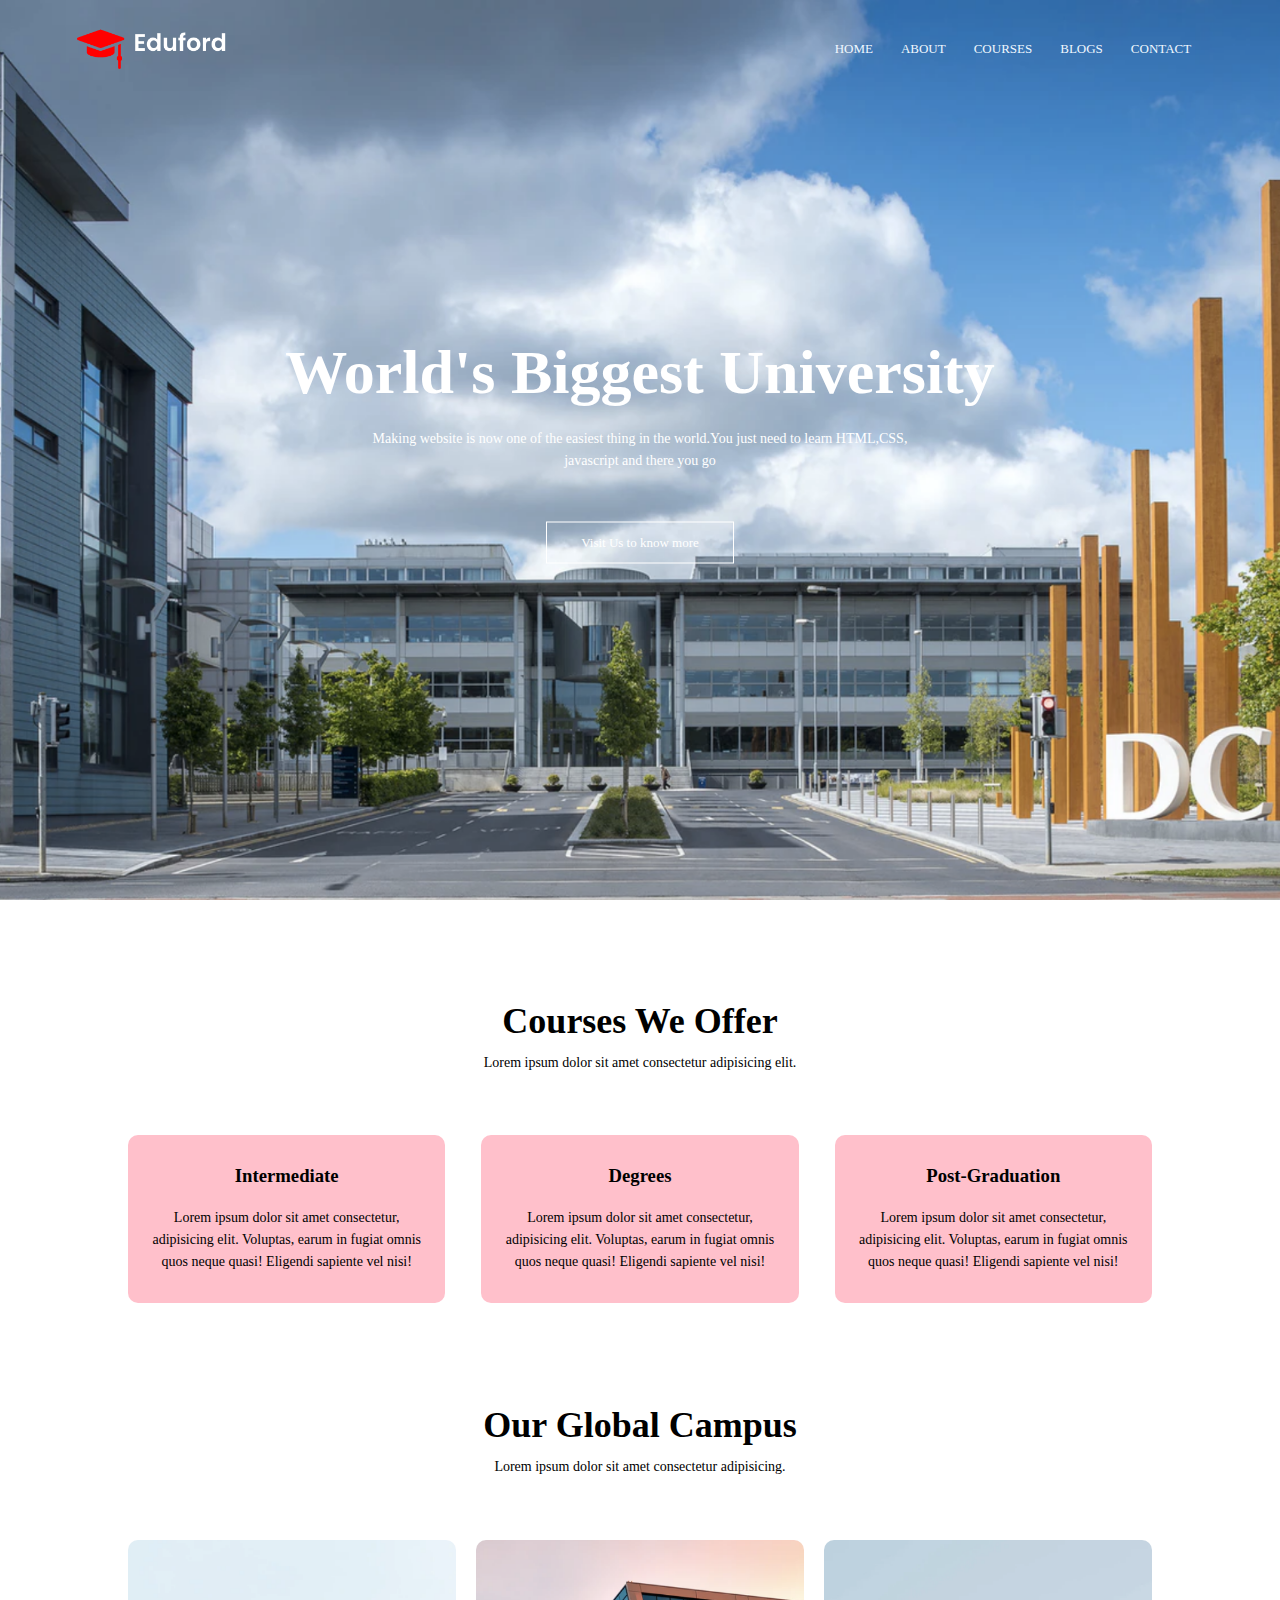
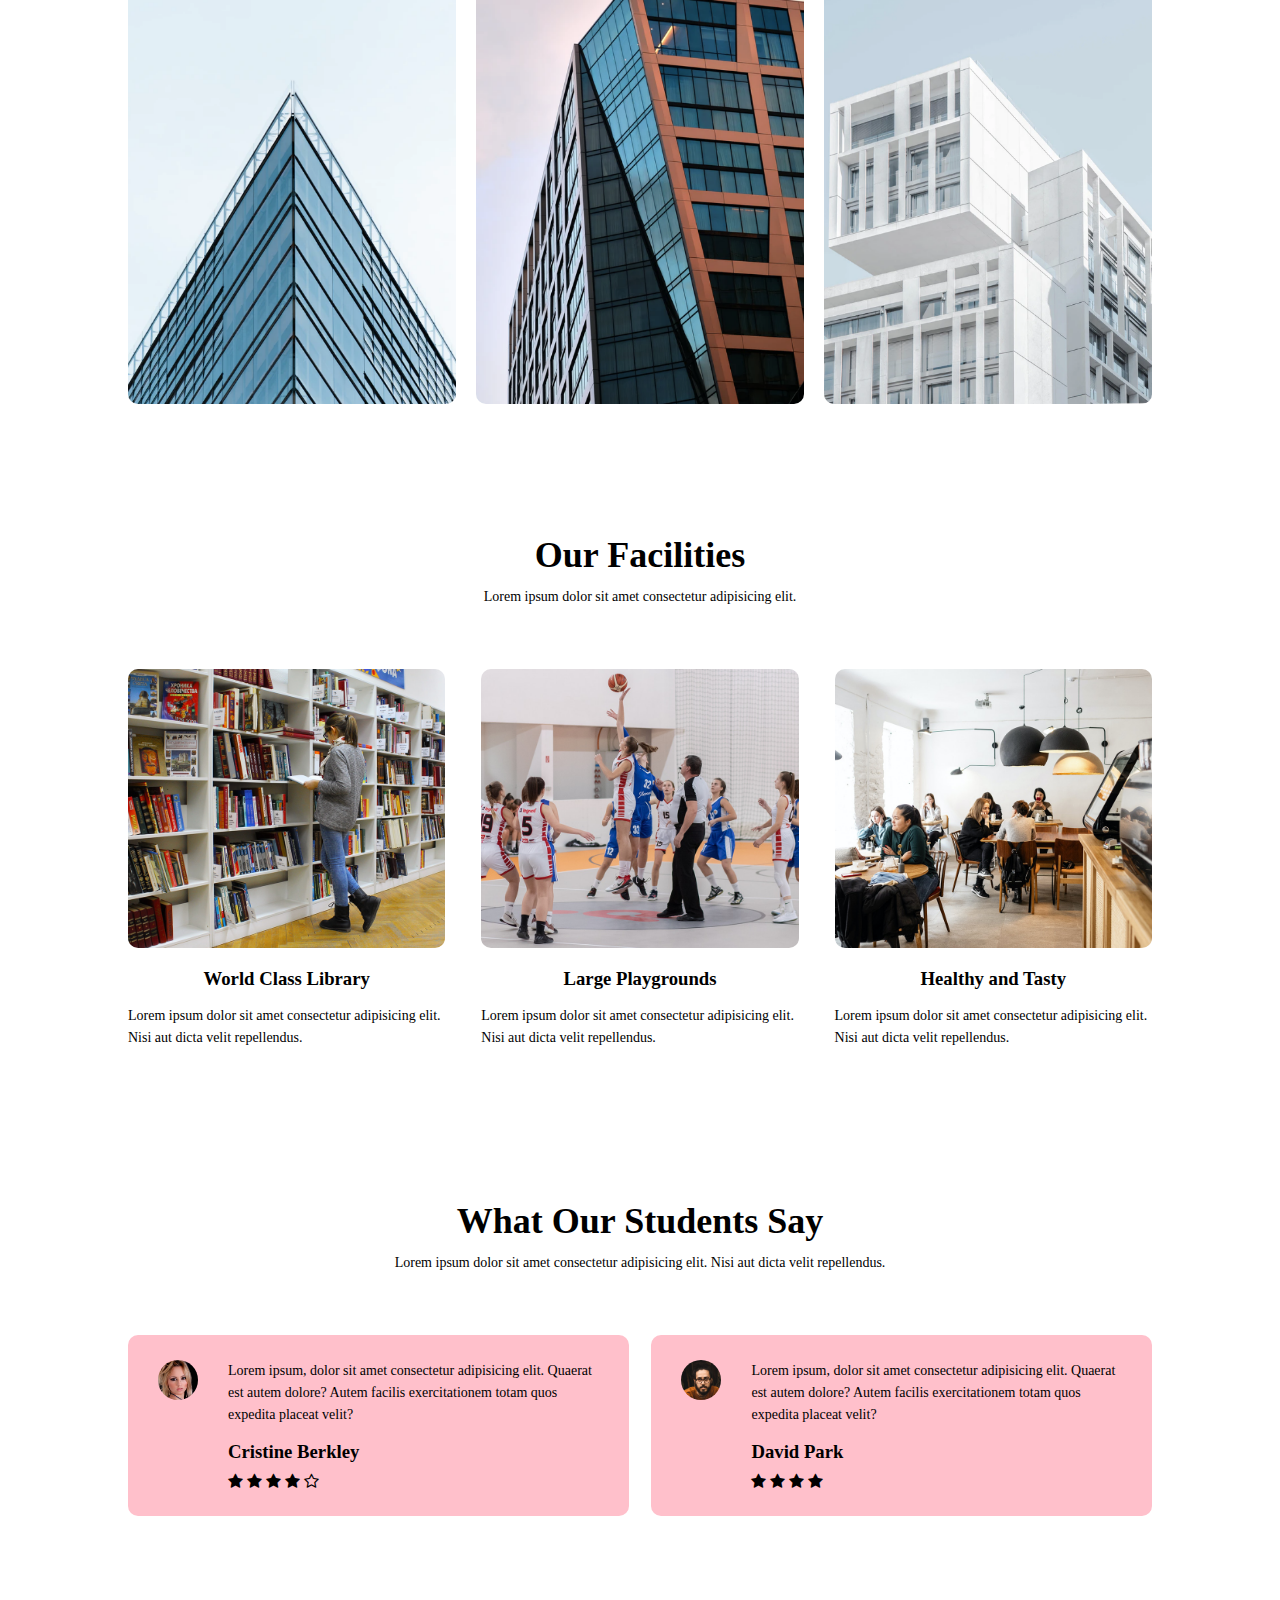
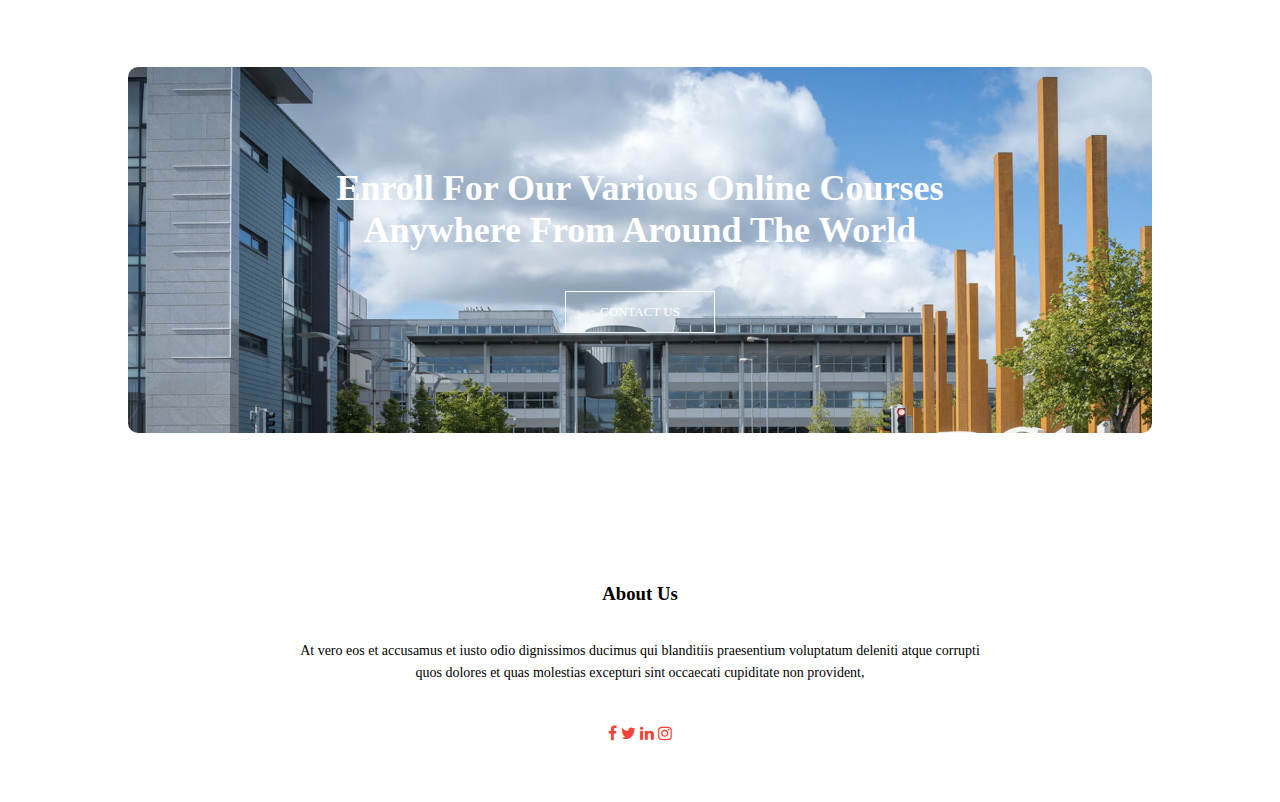
<file: index.html>
<!DOCTYPE html>
<html lang="en">
<head>
    <meta charset="UTF-8">
    <meta http-equiv="X-UA-Compatible" content="IE=edge">
    <meta name="viewport" content="width=device-width, initial-scale=1.0">
    <title>Eduford University</title>
    <link rel="preconnect" href="https://fonts.gstatic.com">
    <link rel="stylesheet" href="style.css">
    <link rel="stylesheet" href="https://cdnjs.cloudflare.com/ajax/libs/font-awesome/4.7.0/css/font-awesome.min.css">
</head>
<body>
    <section class="header">
        <nav>
          <a href="index.html"><img src="./logo.png"></a>
          <div class="nav-links" id="navLinks">
            <i class="fa fa-times" onclick="HideMenu()"></i>
            <ul>
              <li><a href="index.html">HOME</a></li>
              <li><a href="aboutus.html">ABOUT</a></li>
              <li><a href="Courses.html">COURSES</a></li>
              <li><a href="blog.html">BLOGS</a></li>
              <li><a href="contact.html">CONTACT</a></li>
            </ul>
          </div>
          <i class="fa fa-ellipsis-v" onclick="ShowMenu()"></i>

        </nav>
        <div class="text-box">
            <h1>World's Biggest University</h1>
            <p>Making website is now one of the easiest thing in the world.You just need to learn HTML,CSS,<br>javascript and there you go</p>
            <a href="#" class="hero-btn">Visit Us to know more</a>
      </section> 
      <!---Courses-->
      <section class="course">
         <h1>Courses We Offer</h1>
         <p>Lorem ipsum dolor sit amet consectetur adipisicing elit.</p>
      <div class="row">
          <div class="course-col">
              <h3>Intermediate</h3>
              <p>Lorem ipsum dolor sit amet consectetur, adipisicing elit. Voluptas, earum in fugiat omnis quos neque quasi! Eligendi sapiente vel nisi!</p>
          </div>
          <div class="course-col">
            <h3>Degrees</h3>
            <p>Lorem ipsum dolor sit amet consectetur, adipisicing elit. Voluptas, earum in fugiat omnis quos neque quasi! Eligendi sapiente vel nisi!</p>
        </div>
        <div class="course-col">
            <h3>Post-Graduation</h3>
            <p>Lorem ipsum dolor sit amet consectetur, adipisicing elit. Voluptas, earum in fugiat omnis quos neque quasi! Eligendi sapiente vel nisi!</p>
        </div>
      </div>
      </section>
      <!--Campus Section-->
      <section class="campus">
          <h1>Our Global Campus</h1>
           <p>Lorem ipsum dolor sit amet consectetur adipisicing.</p>
      <div class="row">
          <div class="campus-col">
              <img src="./london.png">
              <div class="layer">
                  <h3>LONDON</h3>
              </div>
          </div>
          <div class="campus-col">
            <img src="./newyork.png">
            <div class="layer">
                <h3>NEW YORK</h3>
            </div>
        </div>
        <div class="campus-col">
            <img src="./washington.png">
            <div class="layer">
                <h3>WASHINGTON</h3>
            </div>
        </div>
      </div>
      </section>
      <!--Facilities-->
      <section class="facilities">
         <h1>Our Facilities</h1>
         <p>Lorem ipsum dolor sit amet consectetur adipisicing elit.</p>
         <div class="row">
             <div class="facilities-col">
                 <img src="./library.png">
                 <h3>World Class Library</h3>
                 <p>Lorem ipsum dolor sit amet consectetur adipisicing elit. Nisi aut dicta velit repellendus.</p>
             </div>
             <div class="facilities-col">
                <img src="./basketball.png">
                <h3>Large Playgrounds</h3>
                <p>Lorem ipsum dolor sit amet consectetur adipisicing elit. Nisi aut dicta velit repellendus.</p>
            </div>
            <div class="facilities-col">
                <img src="./cafeteria.png">
                <h3>Healthy and Tasty</h3>
                <p>Lorem ipsum dolor sit amet consectetur adipisicing elit. Nisi aut dicta velit repellendus.</p>
            </div>
         </div>
      </section>
      <!--Testimonials-->
      <section class="testimonials">
          <h1>What Our Students Say</h1>
          <p>Lorem ipsum dolor sit amet consectetur adipisicing elit. Nisi aut dicta velit repellendus.</p>
          <div class="row">
              <div class="testimonial-col">
                  <img src="./user1.jpg">
              <div>
              <p>Lorem ipsum, dolor sit amet consectetur adipisicing elit. Quaerat est autem dolore? Autem facilis exercitationem totam quos expedita placeat velit?</p>
               <h3>Cristine Berkley</h3>
               <i class="fa fa-star"></i>
               <i class="fa fa-star"></i>
               <i class="fa fa-star"></i>
               <i class="fa fa-star"></i>
               <i class="fa fa-star-o"></i>
             </div>
            </div>
            <div class="testimonial-col">
                <img src="./user2.jpg">
            <div>
            <p>Lorem ipsum, dolor sit amet consectetur adipisicing elit. Quaerat est autem dolore? Autem facilis exercitationem totam quos expedita placeat velit?</p>
             <h3>David Park</h3>
             <i class="fa fa-star"></i>
             <i class="fa fa-star"></i>
             <i class="fa fa-star"></i>
             <i class="fa fa-star"></i>
           </div>
          </div>
         </div>
      </section>
    <!--Call to Action-->
    <section class="cta">
        <h1>Enroll For Our Various Online Courses<br> Anywhere From Around The World</h1>
        <a href="#" class="hero-btn">CONTACT US</a>
    </section>
    <!--Footer-->
    <section class="footer">
        <h3>About Us</h3>
        <p>At vero eos et accusamus et iusto odio dignissimos ducimus qui blanditiis praesentium voluptatum deleniti atque corrupti<br> quos dolores et quas molestias excepturi sint occaecati cupiditate non provident,</p>
         <div class="icons">
             <i class="fa fa-facebook"></i>
             <i class="fa fa-twitter"></i>
             <i class="fa fa-linkedin"></i>
             <i class="fa fa-instagram"></i>
         </div>
    </section>
     <!---Javascript for menu toggle-->
      <script>
          var navLinks=document.getElementById("navLinks");
             function ShowMenu()
             {
                 navLinks.style.right="0";
             }
             function HideMenu()
             {
                 navLinks.style.right="-200px";
             }
      </script>
</body>
</html>
</file>
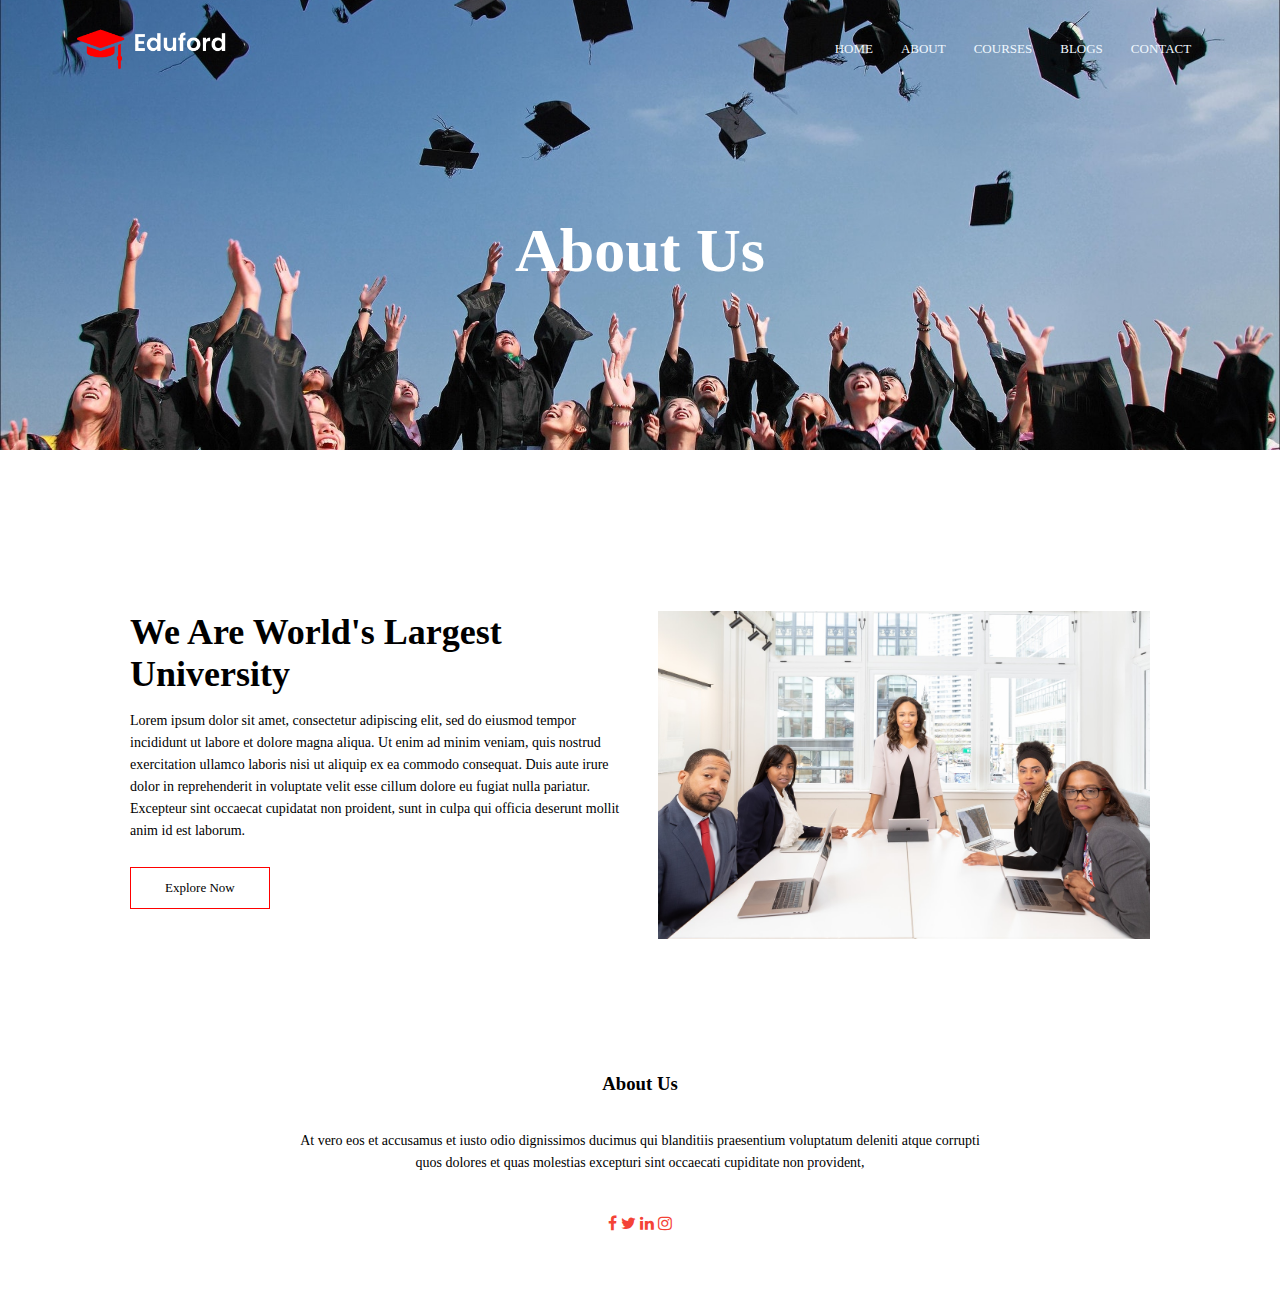
<file: aboutus.html>
<!DOCTYPE html>
<html lang="en">
<head>
    <meta charset="UTF-8">
    <meta http-equiv="X-UA-Compatible" content="IE=edge">
    <meta name="viewport" content="width=device-width, initial-scale=1.0">
    <title>About Us</title>
    <link rel="preconnect" href="https://fonts.gstatic.com">
    <link rel="stylesheet" href="style.css">
    <link rel="stylesheet" href="https://cdnjs.cloudflare.com/ajax/libs/font-awesome/4.7.0/css/font-awesome.min.css">
</head>
<body>
    <section class="sub-header">
        <nav>
          <a href="index.html"><img src="./logo.png"></a>
          <div class="nav-links" id="navLinks">
            <i class="fa fa-times" onclick="HideMenu()"></i>
            <ul>
              <li><a href="index.html">HOME</a></li>
              <li><a href="aboutus.html">ABOUT</a></li>
              <li><a href="Courses.html">COURSES</a></li>
              <li><a href="blog.html">BLOGS</a></li>
              <li><a href="contact.html">CONTACT</a></li>
            </ul>
          </div>
          <i class="fa fa-ellipsis-v" onclick="ShowMenu()"></i>

        </nav>
        <div class="text-box">
            <h1>About Us</h1>
      </section> 
      <!--About Us Section-->
      <section class="about-us">
      <div class="row">
          <div class="about-col">
              <h1>We Are World's Largest University</h1>
              <p>Lorem ipsum dolor sit amet, consectetur adipiscing elit, sed do eiusmod tempor incididunt ut labore et dolore magna aliqua. Ut enim ad minim veniam, quis nostrud exercitation ullamco laboris nisi ut aliquip ex ea commodo consequat. Duis aute irure dolor in reprehenderit in voluptate velit esse cillum dolore eu fugiat nulla pariatur. Excepteur sint occaecat cupidatat non proident, sunt in culpa qui officia deserunt mollit anim id est laborum.</p>
              <a href="#" class="hero-btn red-btn">Explore Now</a>
            </div>
            <div class="about-col">
                <img src="./about.jpg">
            </div>
      </div>
      </section>
       <!--Footer-->
    <section class="footer">
        <h3>About Us</h3>
        <p>At vero eos et accusamus et iusto odio dignissimos ducimus qui blanditiis praesentium voluptatum deleniti atque corrupti<br> quos dolores et quas molestias excepturi sint occaecati cupiditate non provident,</p>
         <div class="icons">
             <i class="fa fa-facebook"></i>
             <i class="fa fa-twitter"></i>
             <i class="fa fa-linkedin"></i>
             <i class="fa fa-instagram"></i>
         </div>
    </section>
    <!---Javascript for menu toggle-->
    <script>
        var navLinks=document.getElementById("navLinks");
           function ShowMenu()
           {
               navLinks.style.right="0";
           }
           function HideMenu()
           {
               navLinks.style.right="-200px";
           }
    </script>
</body>
</html>
</file>
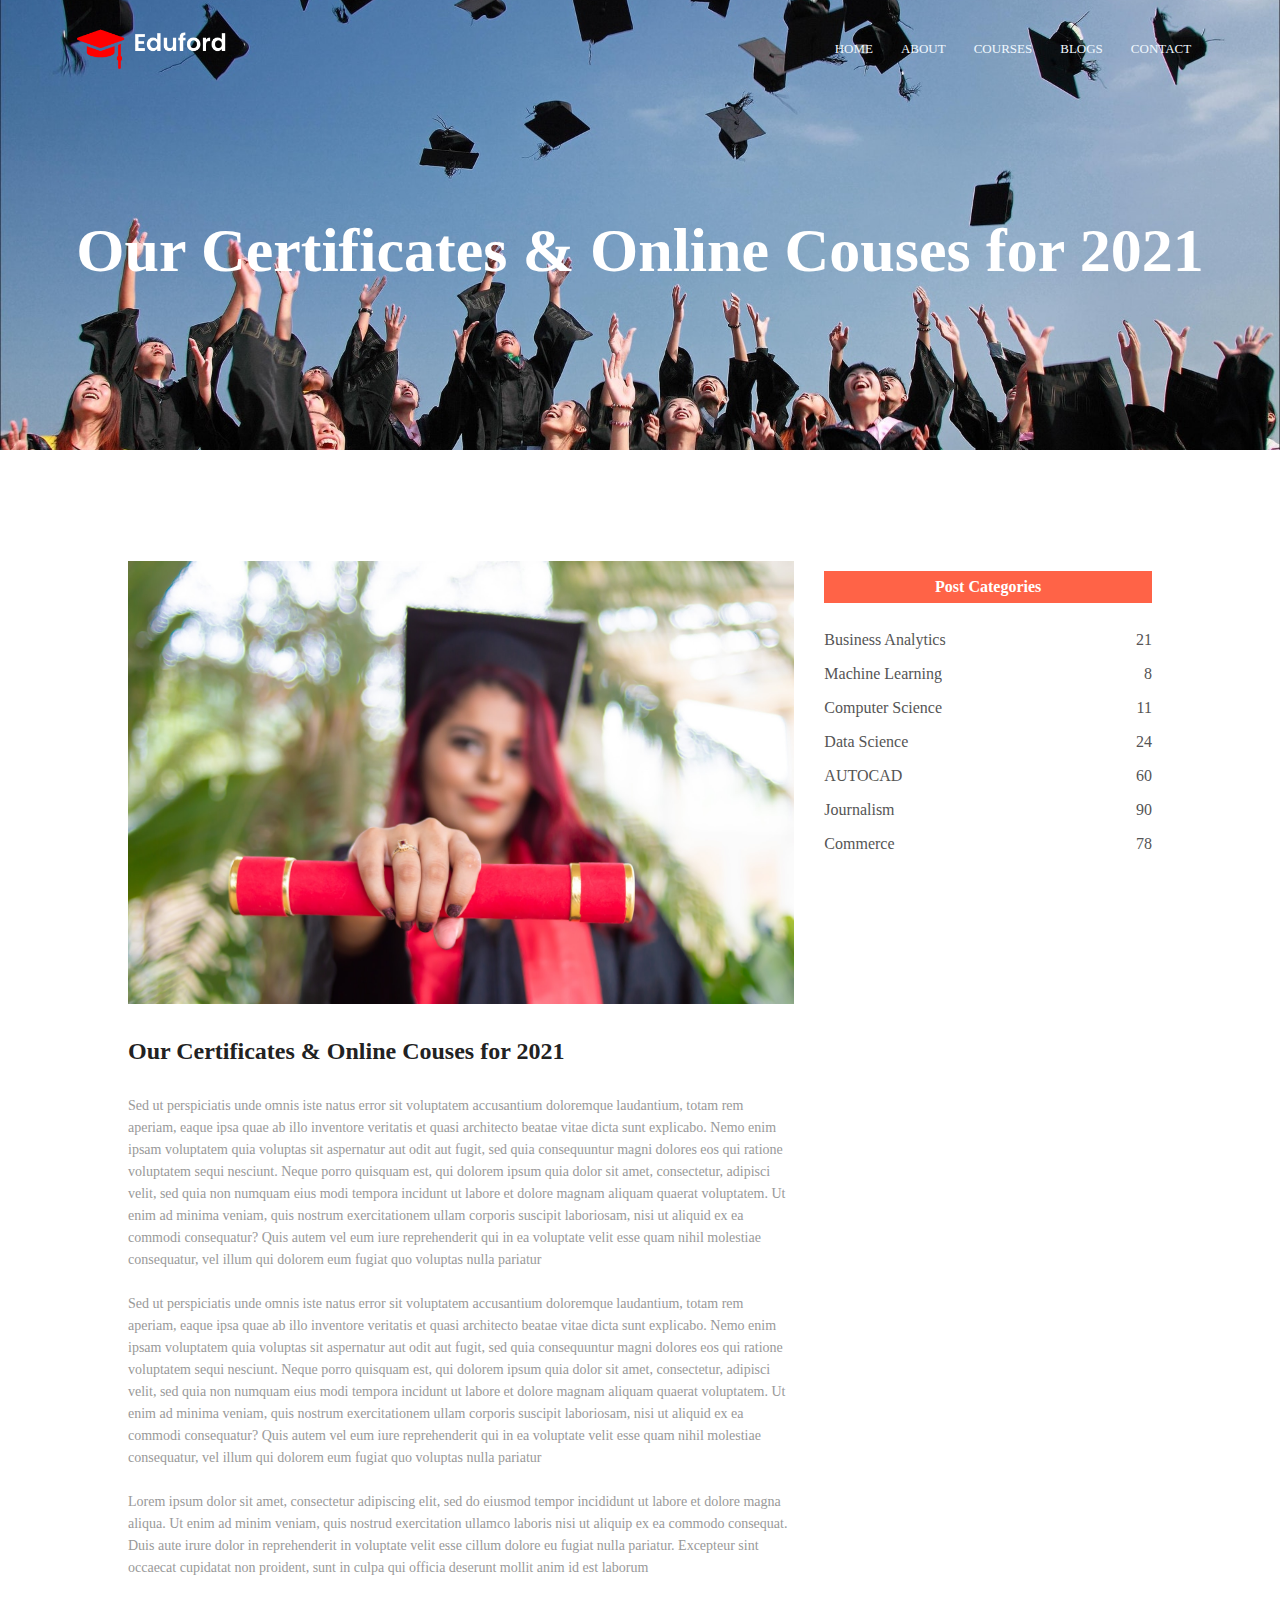
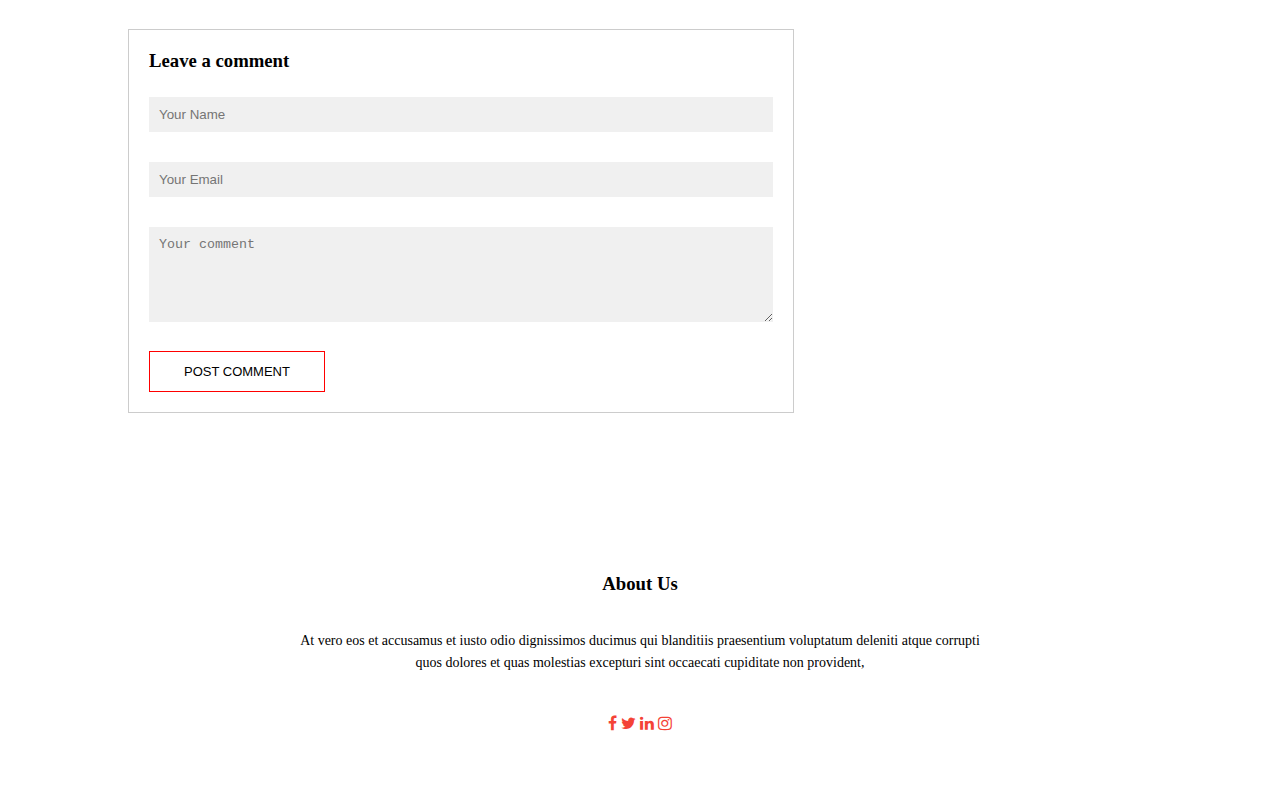
<file: blog.html>
<!DOCTYPE html>
<html lang="en">
<head>
    <meta charset="UTF-8">
    <meta http-equiv="X-UA-Compatible" content="IE=edge">
    <meta name="viewport" content="width=device-width, initial-scale=1.0">
    <title>Courses</title>
    <link rel="preconnect" href="https://fonts.gstatic.com">
    <link rel="stylesheet" href="style.css">
    <link rel="stylesheet" href="https://cdnjs.cloudflare.com/ajax/libs/font-awesome/4.7.0/css/font-awesome.min.css">
</head>
<body>
    <section class="sub-header">
        <nav>
          <a href="index.html"><img src="./logo.png"></a>
          <div class="nav-links" id="navLinks">
            <i class="fa fa-times" onclick="HideMenu()"></i>
            <ul>
              <li><a href="index.html">HOME</a></li>
              <li><a href="aboutus.html">ABOUT</a></li>
              <li><a href="Courses.html">COURSES</a></li>
              <li><a href="blog.html">BLOGS</a></li>
              <li><a href="contact.html">CONTACT</a></li>
            </ul>
          </div>
          <i class="fa fa-ellipsis-v" onclick="ShowMenu()"></i>

        </nav>
        <div class="text-box">
            <h1>Our Certificates & Online Couses for 2021</h1>
      </section>

      <!--Blog page content-->
      <section class="blog-content">
          <div class="row">
              <div class="blog-left">
                  <img src="./certificate.jpg">
                  <h2>Our Certificates & Online Couses for 2021</h2>
                  <p>Sed ut perspiciatis unde omnis iste natus error sit voluptatem accusantium doloremque laudantium, totam rem aperiam, eaque ipsa quae ab illo inventore veritatis et quasi architecto beatae vitae dicta sunt explicabo. Nemo enim ipsam voluptatem quia voluptas sit aspernatur aut odit aut fugit, sed quia consequuntur magni dolores eos qui ratione voluptatem sequi nesciunt. Neque porro quisquam est, qui dolorem ipsum quia dolor sit amet, consectetur, adipisci velit, sed quia non numquam eius modi tempora incidunt ut labore et dolore magnam aliquam quaerat voluptatem. Ut enim ad minima veniam, quis nostrum exercitationem ullam corporis suscipit laboriosam, nisi ut aliquid ex ea commodi consequatur? Quis autem vel eum iure reprehenderit qui in ea voluptate velit esse quam nihil molestiae consequatur, vel illum qui dolorem eum fugiat quo voluptas nulla pariatur
                    <br><br>
                    Sed ut perspiciatis unde omnis iste natus error sit voluptatem accusantium doloremque laudantium, totam rem aperiam, eaque ipsa quae ab illo inventore veritatis et quasi architecto beatae vitae dicta sunt explicabo. Nemo enim ipsam voluptatem quia voluptas sit aspernatur aut odit aut fugit, sed quia consequuntur magni dolores eos qui ratione voluptatem sequi nesciunt. Neque porro quisquam est, qui dolorem ipsum quia dolor sit amet, consectetur, adipisci velit, sed quia non numquam eius modi tempora incidunt ut labore et dolore magnam aliquam quaerat voluptatem. Ut enim ad minima veniam, quis nostrum exercitationem ullam corporis suscipit laboriosam, nisi ut aliquid ex ea commodi consequatur? Quis autem vel eum iure reprehenderit qui in ea voluptate velit esse quam nihil molestiae consequatur, vel illum qui dolorem eum fugiat quo voluptas nulla pariatur  
                    <br><br>
                    Lorem ipsum dolor sit amet, consectetur adipiscing elit, sed do eiusmod tempor incididunt ut labore et dolore magna aliqua. Ut enim ad minim veniam, quis nostrud exercitation ullamco laboris nisi ut aliquip ex ea commodo consequat. Duis aute irure dolor in reprehenderit in voluptate velit esse cillum dolore eu fugiat nulla pariatur. Excepteur sint occaecat cupidatat non proident, sunt in culpa qui officia deserunt mollit anim id est laborum</p>
                    <form class="comment-box">
                        <h3>Leave a comment</h3>
                        <div class="commmet-form">
                            <input type="text" placeholder="Your Name">
                            <input type="email" placeholder="Your Email">
                            <textarea rows="5" placeholder="Your comment"></textarea>
                            <button type="submit" class="hero-btn red-btn">POST COMMENT</button>
                    </form>
                        </div>
                    </div>
                <div class="blog-right">
                    <h3>Post Categories</h3>
                    <div>
                        <span>Business Analytics</span>
                        <span>21</span>
                    </div>
                    <div>
                        <span>Machine Learning</span>
                        <span>8</span>
                    </div>
                    <div>
                        <span>Computer Science</span>
                        <span>11</span>
                    </div>
                    <div>
                        <span>Data Science</span>
                        <span>24</span>
                    </div>
                    <div>
                        <span>AUTOCAD</span>
                        <span>60</span>
                    </div>
                    <div>
                        <span>Journalism</span>
                        <span>90</span>
                    </div>
                    <div>
                        <span>Commerce</span>
                        <span>78</span>
                    </div>
                </div>
          </div>
      </section>
      <!--Footer-->
    <section class="footer">
        <h3>About Us</h3>
        <p>At vero eos et accusamus et iusto odio dignissimos ducimus qui blanditiis praesentium voluptatum deleniti atque corrupti<br> quos dolores et quas molestias excepturi sint occaecati cupiditate non provident,</p>

         <div class="icons">
             <i class="fa fa-facebook"></i>
             <i class="fa fa-twitter"></i>
             <i class="fa fa-linkedin"></i>
             <i class="fa fa-instagram"></i>
         </div>
    </section>
     <!---Javascript for menu toggle-->
      <script>
          var navLinks=document.getElementById("navLinks");
             function ShowMenu()
             {
                 navLinks.style.right="0";
             }
             function HideMenu()
             {
                 navLinks.style.right="-200px";
             }
      </script>

</div>
</body>
</html>
</file>
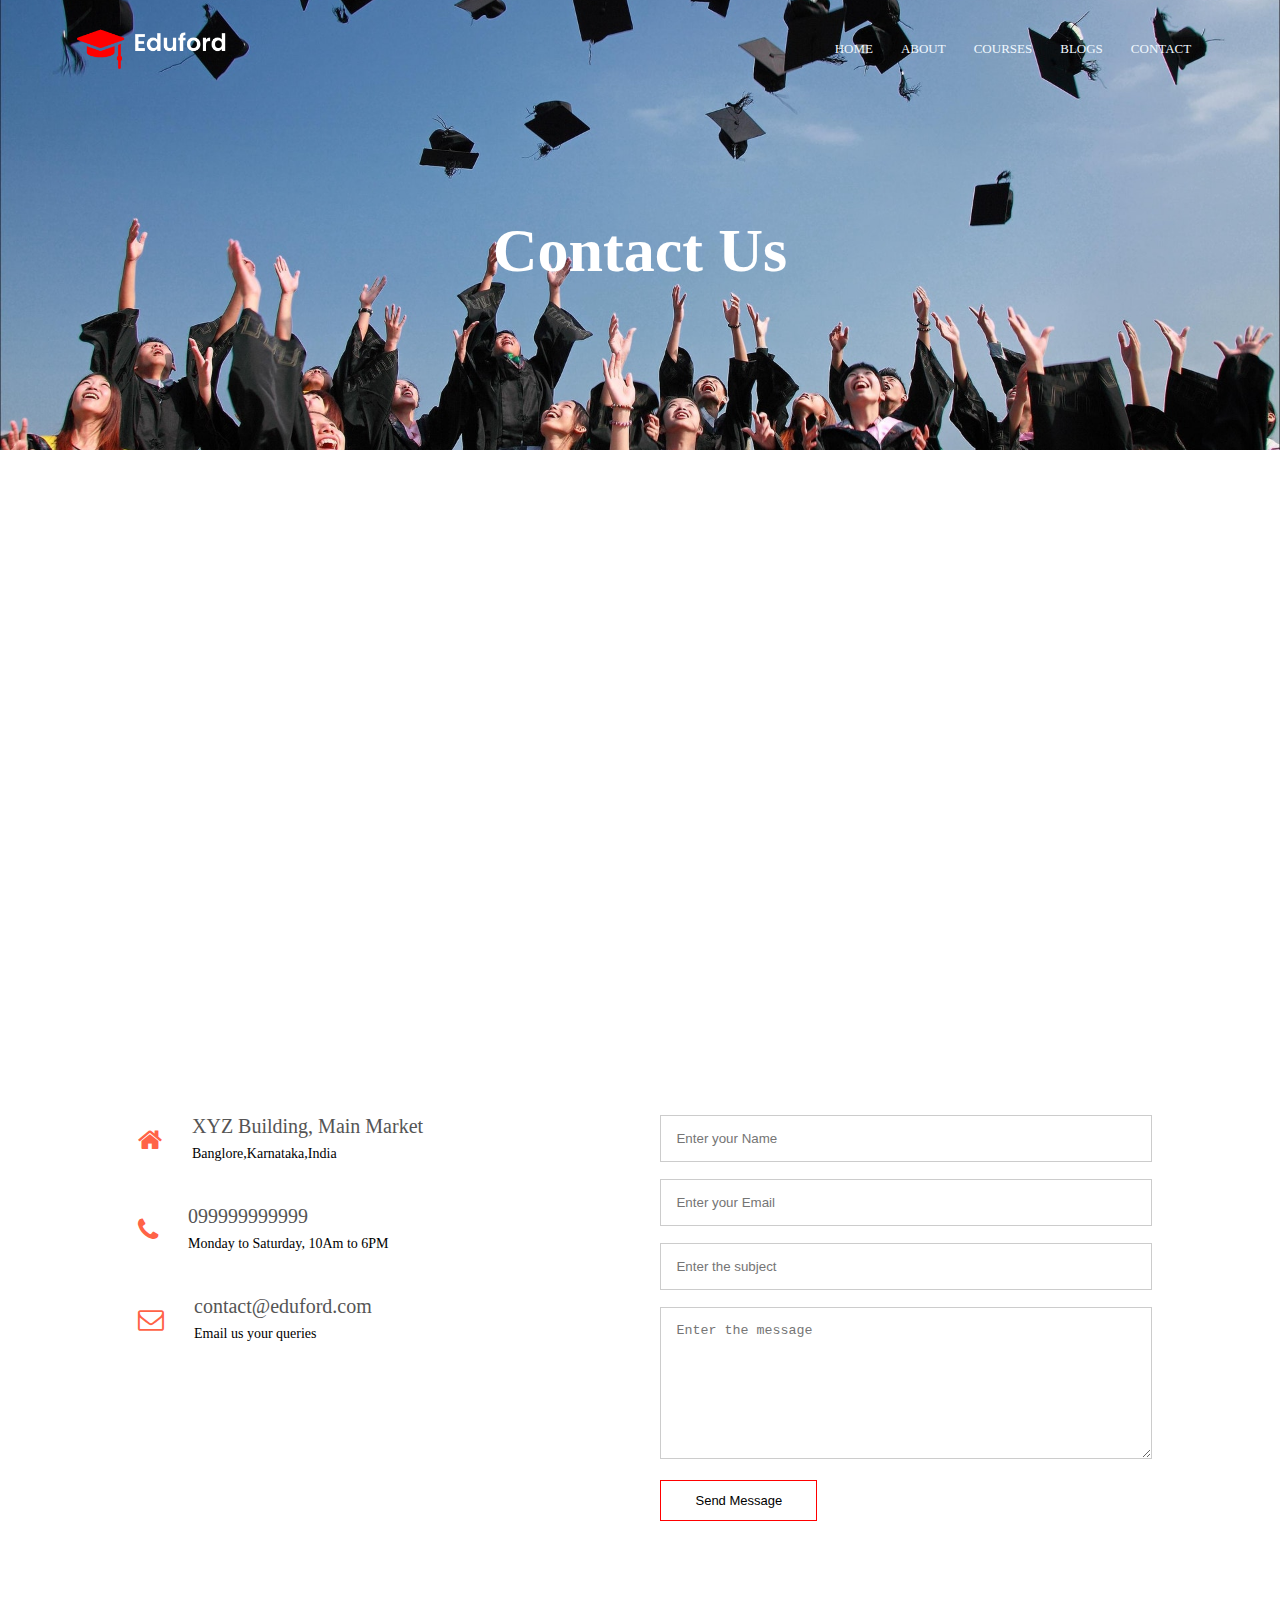
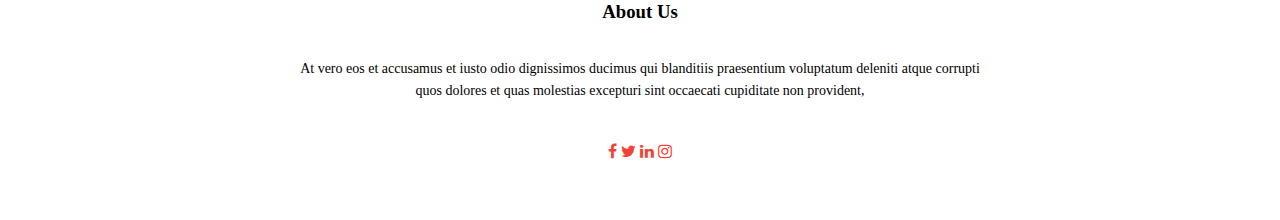
<file: contact.html>
<!DOCTYPE html>
<html lang="en">
<head>
    <meta charset="UTF-8">
    <meta http-equiv="X-UA-Compatible" content="IE=edge">
    <meta name="viewport" content="width=device-width, initial-scale=1.0">
    <title>Contact Us</title>
    <link rel="preconnect" href="https://fonts.gstatic.com">
    <link rel="stylesheet" href="style.css">
    <link rel="stylesheet" href="https://cdnjs.cloudflare.com/ajax/libs/font-awesome/4.7.0/css/font-awesome.min.css">
</head>
<body>
    <section class="sub-header">
        <nav>
          <a href="index.html"><img src="./logo.png"></a>
          <div class="nav-links" id="navLinks">
            <i class="fa fa-times" onclick="HideMenu()"></i>
            <ul>
              <li><a href="index.html">HOME</a></li>
              <li><a href="aboutus.html">ABOUT</a></li>
              <li><a href="Courses.html">COURSES</a></li>
              <li><a href="blog.html">BLOGS</a></li>
              <li><a href="contact.html">CONTACT</a></li>
            </ul>
          </div>
          <i class="fa fa-ellipsis-v" onclick="ShowMenu()"></i>

        </nav>
        <div class="text-box">
            <h1>Contact Us</h1>
      </section> 
      <!--Contact Us-->
      <section class="location">
          <iframe src="https://www.google.com/maps/embed?pb=!1m18!1m12!1m3!1d497698.6600798865!2d77.35073573336324!3d12.954517008640542!2m3!1f0!2f0!3f0!3m2!1i1024!2i768!4f13.1!3m3!1m2!1s0x3bae1670c9b44e6d%3A0xf8dfc3e8517e4fe0!2sBengaluru%2C%20Karnataka!5e0!3m2!1sen!2sin!4v1624989383720!5m2!1sen!2sin" width="600" height="450" style="border:0;" allowfullscreen="" loading="lazy"></iframe>
      </section>
      <section class="contact-us">
          <div class="row">
              <div class="contact-col">
                  <div>
                      <i class="fa fa-home"></i>
                      <span>
                          <h5>XYZ Building, Main Market</h5>
                          <p>Banglore,Karnataka,India</p>
                      </span>
                  </div>
                  <div>
                    <i class="fa fa-phone"></i>
                    <span>
                        <h5>099999999999</h5>
                        <p>Monday to Saturday, 10Am to 6PM</p>
                    </span>
                </div>
                <div>
                    <i class="fa fa-envelope-o"></i>
                    <span>
                        <h5>contact@eduford.com</h5>
                        <p>Email us your queries</p>
                    </span>
                </div>
              </div>
              <div class="contact-col">
                  <form action="">
                     <input type="text" placeholder="Enter your Name" required>
                     <input type="email" placeholder="Enter your Email" required>
                     <input type="text" placeholder="Enter the subject" required>
                     <textarea rows="8" placeholder="Enter the message" required></textarea>
                     <button type="submit" class="hero-btn red-btn">Send Message</button>
                  </form>
              </div>
          </div>
      </section>
      <!--Footer-->
    <section class="footer">
        <h3>About Us</h3>
        <p>At vero eos et accusamus et iusto odio dignissimos ducimus qui blanditiis praesentium voluptatum deleniti atque corrupti<br> quos dolores et quas molestias excepturi sint occaecati cupiditate non provident,</p>
         <div class="icons">
             <i class="fa fa-facebook"></i>
             <i class="fa fa-twitter"></i>
             <i class="fa fa-linkedin"></i>
             <i class="fa fa-instagram"></i>
         </div>
    </section>
    <!---Javascript for menu toggle-->
    <script>
        var navLinks=document.getElementById("navLinks");
           function ShowMenu()
           {
               navLinks.style.right="0";
           }
           function HideMenu()
           {
               navLinks.style.right="-200px";
           }
    </script>

</div>
</body>
</html>
</file>
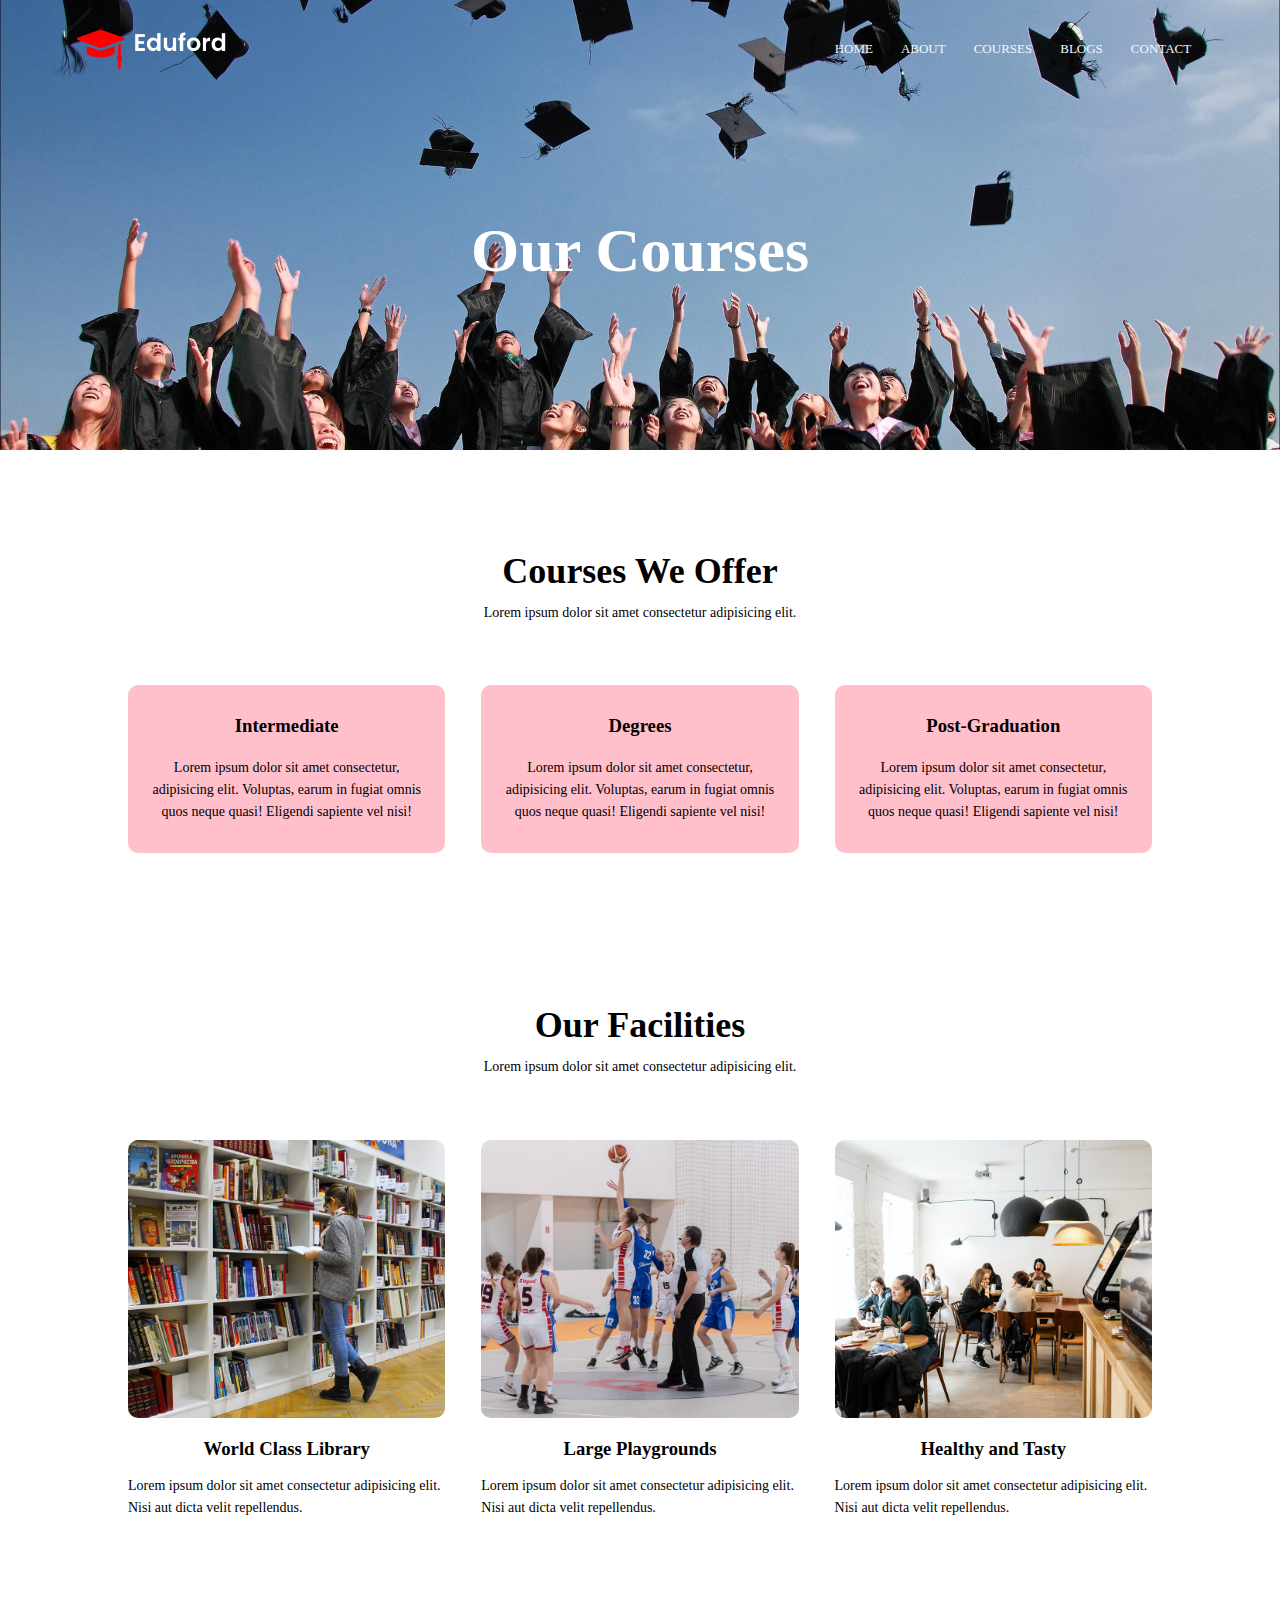
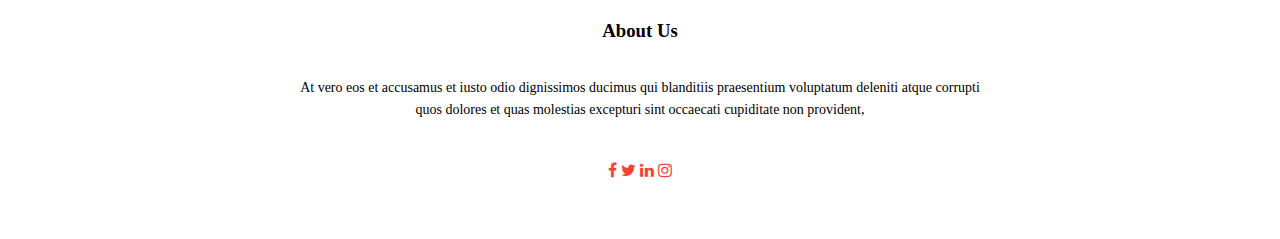
<file: courses.html>
<!DOCTYPE html>
<html lang="en">
<head>
    <meta charset="UTF-8">
    <meta http-equiv="X-UA-Compatible" content="IE=edge">
    <meta name="viewport" content="width=device-width, initial-scale=1.0">
    <title>Courses</title>
    <link rel="preconnect" href="https://fonts.gstatic.com">
    <link rel="stylesheet" href="style.css">
    <link rel="stylesheet" href="https://cdnjs.cloudflare.com/ajax/libs/font-awesome/4.7.0/css/font-awesome.min.css">
</head>
<body>
    <section class="sub-header">
        <nav>
          <a href="index.html"><img src="./logo.png"></a>
          <div class="nav-links" id="navLinks">
            <i class="fa fa-times" onclick="HideMenu()"></i>
            <ul>
              <li><a href="index.html">HOME</a></li>
              <li><a href="aboutus.html">ABOUT</a></li>
              <li><a href="Courses.html">COURSES</a></li>
              <li><a href="blog.html">BLOGS</a></li>
              <li><a href="contact.html">CONTACT</a></li>
            </ul>
          </div>
          <i class="fa fa-ellipsis-v" onclick="ShowMenu()"></i>

        </nav>
        <div class="text-box">
            <h1>Our Courses</h1>
      </section> 
      <!---Courses-->
      <section class="course">
         <h1>Courses We Offer</h1>
         <p>Lorem ipsum dolor sit amet consectetur adipisicing elit.</p>
      <div class="row">
          <div class="course-col">
              <h3>Intermediate</h3>
              <p>Lorem ipsum dolor sit amet consectetur, adipisicing elit. Voluptas, earum in fugiat omnis quos neque quasi! Eligendi sapiente vel nisi!</p>
          </div>
          <div class="course-col">
            <h3>Degrees</h3>
            <p>Lorem ipsum dolor sit amet consectetur, adipisicing elit. Voluptas, earum in fugiat omnis quos neque quasi! Eligendi sapiente vel nisi!</p>
        </div>
        <div class="course-col">
            <h3>Post-Graduation</h3>
            <p>Lorem ipsum dolor sit amet consectetur, adipisicing elit. Voluptas, earum in fugiat omnis quos neque quasi! Eligendi sapiente vel nisi!</p>
        </div>
      </div>
      </section>
      <!--Facilities-->
      <section class="facilities">
        <h1>Our Facilities</h1>
        <p>Lorem ipsum dolor sit amet consectetur adipisicing elit.</p>
        <div class="row">
            <div class="facilities-col">
                <img src="./library.png">
                <h3>World Class Library</h3>
                <p>Lorem ipsum dolor sit amet consectetur adipisicing elit. Nisi aut dicta velit repellendus.</p>
            </div>
            <div class="facilities-col">
               <img src="./basketball.png">
               <h3>Large Playgrounds</h3>
               <p>Lorem ipsum dolor sit amet consectetur adipisicing elit. Nisi aut dicta velit repellendus.</p>
           </div>
           <div class="facilities-col">
               <img src="./cafeteria.png">
               <h3>Healthy and Tasty</h3>
               <p>Lorem ipsum dolor sit amet consectetur adipisicing elit. Nisi aut dicta velit repellendus.</p>
           </div>
        </div>
     </section>
     <!--Footer-->
    <section class="footer">
        <h3>About Us</h3>
        <p>At vero eos et accusamus et iusto odio dignissimos ducimus qui blanditiis praesentium voluptatum deleniti atque corrupti<br> quos dolores et quas molestias excepturi sint occaecati cupiditate non provident,</p>
         <div class="icons">
             <i class="fa fa-facebook"></i>
             <i class="fa fa-twitter"></i>
             <i class="fa fa-linkedin"></i>
             <i class="fa fa-instagram"></i>
         </div>
    </section>
     <!---Javascript for menu toggle-->
      <script>
          var navLinks=document.getElementById("navLinks");
             function ShowMenu()
             {
                 navLinks.style.right="0";
             }
             function HideMenu()
             {
                 navLinks.style.right="-200px";
             }
      </script>

</div>
</body>
</html>
</file>
<file: style.css>
*{
	margin:0;
	padding:0;
}
.header{
	min-height:100vh;
	width:100%;
	background-image:url('./banner.png');

	background-position:center;
	background-size:cover;
	position:relative;
	}
nav{
	display:flex;
	padding:2% 6%;
	justify-content:space-between;
	align-items:center;
   }
nav img
{
	width:150px;
}
.nav-links{
	flex:1;
	text-align:right;
}
.nav-links ul li
{
	list-style:none;
	display:inline-block;
	padding:8px 12px;
	position:relative;
}
.nav-links ul li a
{
    color: aliceblue;
    font-size: 13px;
    text-decoration: none;
}
.nav-links ul li::after
{
   content: '';
   width: 0%;
   height: 2px;
   background-color: brown;
   display: block;
   margin: auto;
   transition: 0.5s;
}
.nav-links ul li:hover::after
{
    width: 100%;
}
.text-box
{
    width: 90%;
    color:white;
    position: absolute;
    top: 50%;
    left: 50%;
    transform:translate(-50%,-50%);
    text-align: center;
}
.text-box h1
{
    font-size: 62px;
}
.text-box p
{
  color: white;
  font-size: 14px;
  margin: 10px 0px 40px;
}
.hero-btn
{
    display: inline-block;
    text-decoration:none;
    color: white;
    padding:12px 34px ;
    border: 1px solid white;
    font-size: 13px;
    background: transparent;
    position: relative;
    cursor: pointer;
}
.hero-btn:hover
{
    border: 1px solid black;
    transition: 1s;
    background:#f44336;
}
nav .fa
{
    display: none;
}
@media(max-width:700px)
{
    .text-box h1
    {
        font-size: 20px;
    }
    .nav-links ul li
    {
        display: block;
    }
    .nav-links
    {
        position: fixed;
        background: #f44336;
        height: 100vh;
        width: 200px;
        top: 0;
        right: -200px;
        text-align: left;
        z-index: 2;
        transition: 1s;
    }
    nav .fa{
        display: block;
        margin: 10px;
        font-size: 22px;
        color: white;
        cursor: pointer;
    }
    .nav-links ul
    {
        padding: 30px;
    }
    .row{
        flex-direction: column;
    }
    .cta h1
    {
        font-size: 24px;
    }
}
/*---Courses----*/
.course
{
    width: 80%;
    padding-top: 100px;
    margin: auto;
    text-align: center;
}
h1{
    font-size: 36px;
    font-weight: 600;
}
p{
    color:black ;
    font-size: 14px;
    padding:10px;
    font-weight: 300;
    line-height: 22px;
}
.row
{
    margin-top: 5%;
    display: flex;
    justify-content: space-between;
}
.course-col
{
    flex-basis:31% ;
    box-sizing: border-box;
    background: pink;
    border-radius: 10px;
    margin-bottom: 5%;
    padding:20px 12px;
    transition: 0.5s;
}
h3{
    text-align: center;
    font-weight: 600;
    margin: 10px 0px;

}
.course-col:hover
{
    box-shadow: 0 0 20px 0 rgba(0, 0, 0, 0.2)
}

/* Campus Section*/
.campus
{
    width: 80%;
    margin: auto;
    text-align: center;
    padding-top: 50px;
}
.campus-col
{
    flex-basis: 32%;
    border-radius: 10px;
    margin-bottom: 30px;
    position: relative;
    overflow:hidden;
}
.campus-col img
{
    width: 100%;
    display: block;
}
.layer
{
    background: transparent;
    height: 100%;
    width: 100%;
    position: absolute;
    left: 0;
    top:0;
    transition: 0.5s;
}
.layer:hover
{
    background: rgba(226,0,0,0.7);
}
.layer h3{
    width: 100%;
    font-weight: 500;
    color: white;
    font-size: 26px;
    bottom: 0;
    left: 50%;
    transform: translateX(-50%);
    position: absolute;
    opacity: 0;
    transition: 0.5s;
}
.layer:hover h3
{
  bottom:49%;
  opacity:1;
}
.facilities
{
  width: 80%;
  padding-top: 100px;
  margin:auto;
  text-align: center;
}
.facilities-col
{
    flex-basis: 31%;
    border-radius: 10px;
    margin-bottom: 5%;
    text-align: left;
}
.facilities-col img
{
    width: 100%;
    border-radius: 10px;
}
.facilities-col p{
    padding:0;
}
.facilities-col h3
{
    margin-top: 16px;
    margin-bottom: 15px;
    text-align: center;
}
/* testimonials*/
.testimonials
{
    width: 80%;
    margin:auto;
    padding-top: 100px;
    text-align: center;
}
.testimonial-col
{
    display: flex;
    flex-basis: 44%;
    border-radius: 10px;
    padding:25px;
    background: pink;
    cursor: pointer;
    text-align: left;
    margin-bottom: 5%;
}
.testimonial-col img{
    height: 40px;
    margin-left: 5px;
    margin-right:30px;
    border-radius: 50%;
}
.testimonial-col p{
    padding: 0;
}
.testimonial-col h3{

    margin-top: 15px;
    text-align: left;
}
/* Call to action*/
.cta
{
    margin:100px auto;
    width: 80%;
    background-image:url("./banner.png");
    background-position: center;
    background-size: cover;
    border-radius: 10px;
    text-align: center;
    padding: 100px 0;;
}
.cta h1{
    padding: 0;
    margin-bottom:40px;
    color: white;
}
.footer
{
    width: 100%;
    text-align: center;
    padding: 30px 0;
}
.footer h3{
    margin-top: 20px;
    margin-bottom: 25px;
    font-weight: 600;
}
.icons .fa{
  color: #f44336;
  margin:13px 0;
  cursor: pointer;
  padding: 18px 0;;
}
/* About Us Page*/
.sub-header
{
    height: 50vh;
    width: 100%;
    background-image:url("./background.jpg");
    background-position: center;
    background-size: cover;
    color:#fff;
    text-align: center;
}
.sub-header h1{
    margin-bottom: 400px;
}
.about-us
{ 
    width: 80%;
    margin:auto;
    padding-top: 80px;
    padding-bottom: 50px;
}
.about-col
{
    flex-basis: 48%;
    padding: 30px 2px;
}
.about-col img{
    width: 100%;
}
.about-col h1
{
  padding: 0;
}
.about-col p{
    padding: 15px 0 25px;
}
.red-btn
{
    background:transparent;
    color:black;
    border:1px solid red;
}
/* Blog Content*/
.blog-content
{
    width:80%;
    margin:auto;
    padding: 60px 0;
}
.blog-left
{
    flex-basis: 65%;
}
.blog-left img{
 width: 100%;
}
.blog-left h2{
    font-weight: 600;
    color: #222;
    margin: 30px 0;
}
.blog-left p{
    color: #999;
    padding: 0;
}
.blog-right
{
    flex-basis: 32%;
}
.blog-right h3{
    background:tomato;
    padding: 7px 0;
    color: white;
    font-size: 16px;
    margin-bottom: 20px;
}
.blog-right div
{
    display: flex;
    align-items: center;
    justify-content: space-between;
    box-sizing: border-box;
    padding: 8px 0;
    color:#555;
}
.comment-box
{
    border:1px solid #ccc;
    margin:50px 0;
    padding: 10px 20px;
}
.comment-box h3{
    text-align: left;
}
.comment-box input, .comment-box textarea
{
    width: 100%;
    margin:15px 0;
    padding: 10px;
    box-sizing: border-box;
    border:none;
    outline: none;
    background: #f0f0f0;
}
.comment-box button{
    margin: 10px 0;;
}
/* Contact us */
.location
{
    width:80%;
    margin:auto;
    padding: 80px 0;
}
.location iframe{
    width: 100%;
}
.contact-us
{
    width: 80%;
    margin: auto;
}
.contact-col
{
    flex-basis:48%;
    margin-bottom: 30px;
}
.contact-col div
{
    display: flex;
    align-items: center;
    margin-bottom: 40px;
}
.contact-col .fa
{
    margin: 10px;
    font-size: 26px;
    color: tomato;
    margin-right: 30px;
}
.contact-col div p{
    padding: 0;
}
.contact-col div h5
{
    font-size: 20px;
    margin-bottom: 5px;
    color:#555;
    font-weight: 400;
}
.contact-col input, .contact-col textarea{
    width: 100%;
    padding: 15px;
    margin-bottom: 17px;
    outline: none;
    border:1px solid #ccc;
    box-sizing: border-box;
}
</file>
